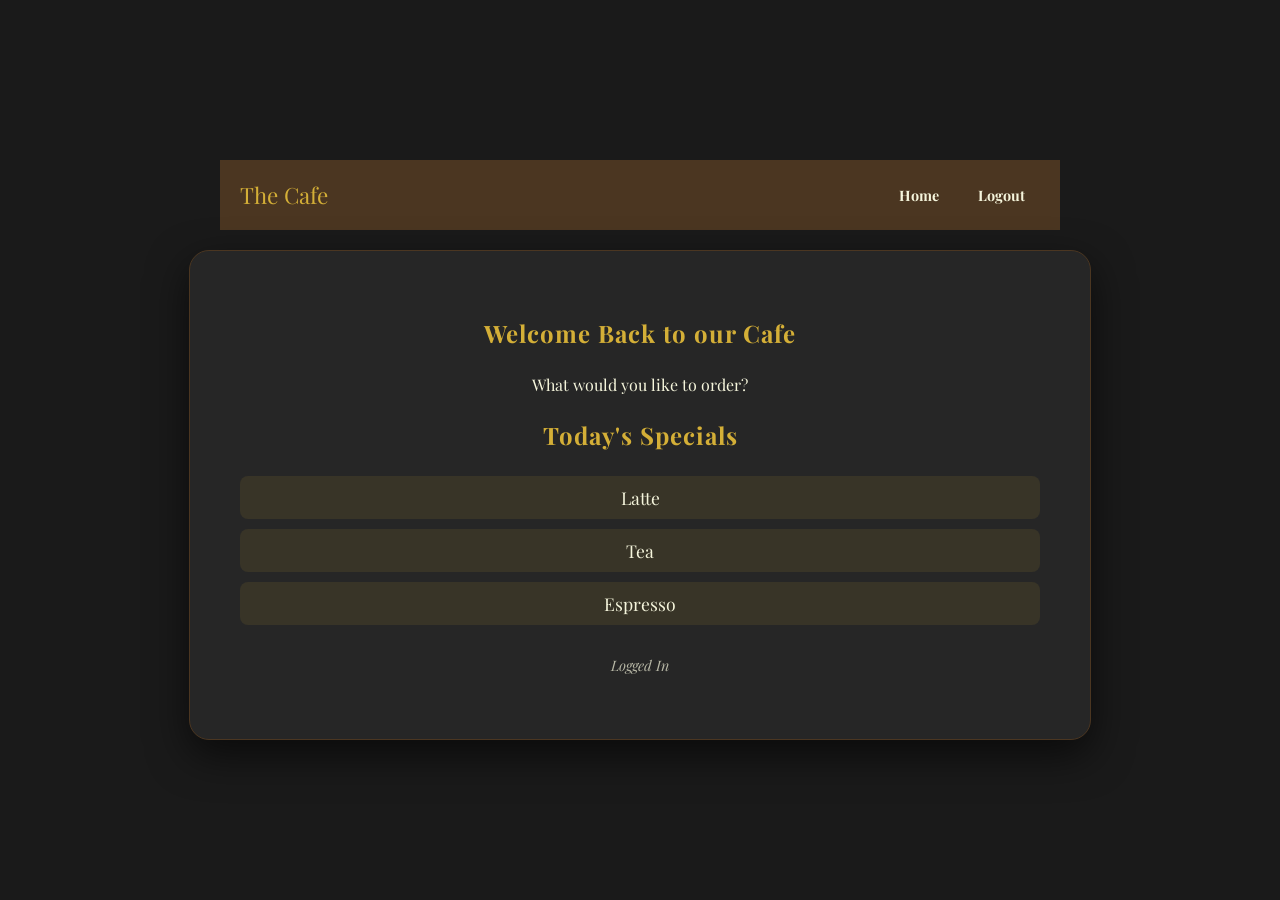
<file: frontend_template/index.html>
<!DOCTYPE html>
<html lang="en">
<head>
    <meta charset="UTF-8">
    <meta name="viewport" content="width=device-width, initial-scale=1.0">
    <title>Server</title>
    <link href="https://fonts.googleapis.com/css2?family=Playfair+Display:ital,wght@0,600;1,600&family=Quicksand:wght@500&display=swap" rel="stylesheet">
    <link rel="stylesheet" href="/css_styles/style.css">
</head>
<body class="cafe-theme">
    <div class="main-container">
        <nav class="navbar">
            <span class="logo-text">The Cafe</span>
            <div class="nav-links">
                <a href="/index">Home</a>
                <a href="/login" class="logout-btn">Logout</a>
            </div>
        </nav>

        <div class="content-box">
            <h1 class="gold-text">Welcome Back to our Cafe</h1>
            <p class="beige-text">What would you like to order?</p>
            
            <div class="menu-preview">
                <h3 class="gold-text" style="font-size: 1.5rem;">Today's Specials</h3>
                <ul class="menu-list">
                    <li>Latte</li>
                    <li>Tea</li>
                    <li>Espresso</li>
                </ul>
            </div>

            <p class="footer-note italic">Logged In</p>
        </div>
    </div>
    
</body>
</html>
</file>
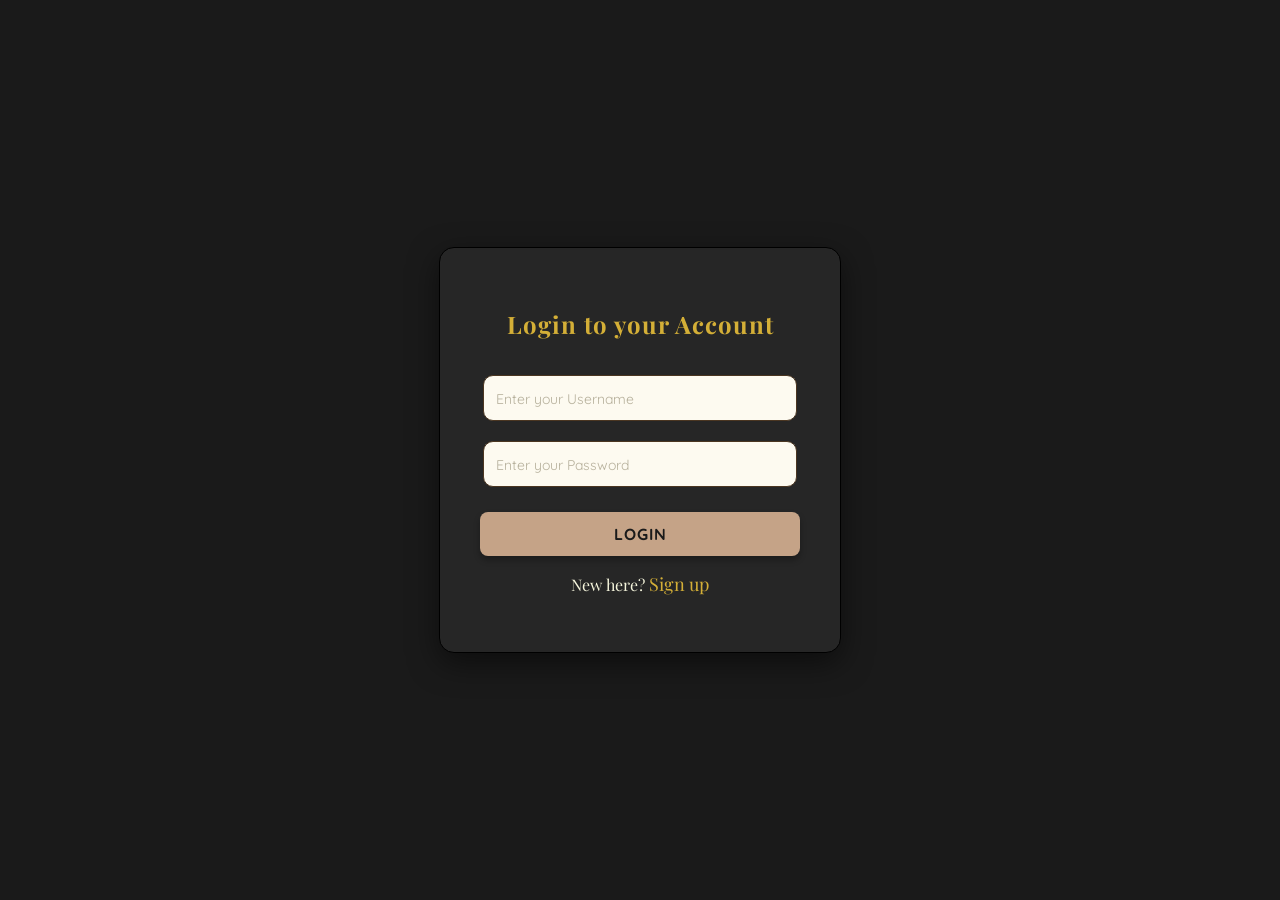
<file: frontend_template/login.html>
<!DOCTYPE html>
<html lang="en">
<head>
    <meta charset="UTF-8">
    <meta name="viewport" content="width=device-width, initial-scale=1.0">
    <title>Log in</title>
    <link href="https://fonts.googleapis.com/css2?family=Playfair+Display:ital,wght@0,600;1,600&family=Quicksand:wght@500&display=swap" rel="stylesheet">
    <link rel="stylesheet" href="/css_styles/style.css">
</head>
<body class="cafe-theme">
    <div class="form-container">
        <h2 class = "gold-text">Login to your Account</h2>
        <form action="/login" method="POST">
            <input type="text" name="username" placeholder="Enter your Username" required>
            <input type="password" name="password" placeholder="Enter your Password" required>
            <button type="submit">Login</button>
        </form>
        <p class="beige-text">New here? <a href="/signup" class="gold-link">Sign up</a></p>
    </div>
</body>
</html>
</file>
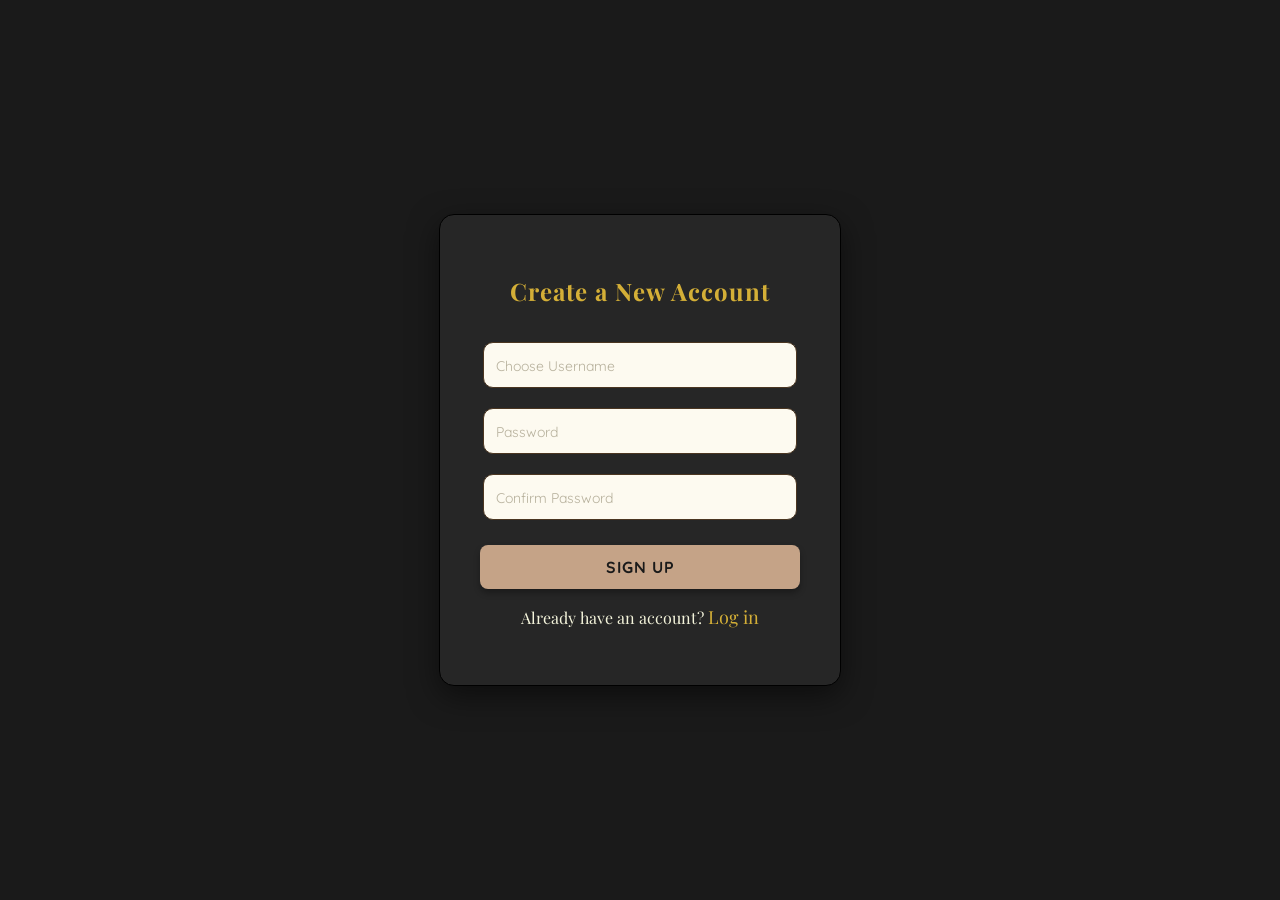
<file: frontend_template/signup.html>
<!DOCTYPE html>
<html lang="en">
<head>
    <meta charset="UTF-8">
    <meta name="viewport" content="width=device-width, initial-scale=1.0">
    <title>Sign up</title>
    <link href="https://fonts.googleapis.com/css2?family=Playfair+Display:ital,wght@0,600;1,600&family=Quicksand:wght@500&display=swap" rel="stylesheet">
    <link rel="stylesheet" href="/css_styles/style.css">
</head>
<body class = "cafe-theme">
    <div class="form-container">
        <h2 class="gold-text">Create a New Account</h2>
        <form action="/signup" method="POST">
            <input type="text" name="username" placeholder="Choose Username" required>
            <input type="password" name="new_password" placeholder="Password" required>
            <input type="password" name="confirm_password" placeholder="Confirm Password" required>
            <button type="submit" class="gold-button">Sign Up</button>
        </form>
        <p class="beige-text">Already have an account? <a href="/login" class="gold-link">Log in</a></p>
    </div>
</body>
</html>
</file>
<file: css_styles/style.css>
body.cafe-theme {
    background-color: #1a1a1a; 
    color: #f5f5dc; 
    font-family: 'Playfair Display', serif;
    margin: 0;
    display: flex;
    justify-content: center;
    align-items: center;
    min-height: 100vh;
}

.gold-text { 
    font-family: 'Playfair Display', serif;
    font-size: 1.5rem;
    color: #d4af37; 
    margin-bottom: 25px;
    letter-spacing: 1px;
}

.beige-text { 
    color: #f5f5dc; 
}

.italic {
    font-style: italic;
    font-size: 0.9rem;
    margin-top: 30px;
    opacity: 0.7;
}

button, .gold-button {
    background-color: #c5a387;
    font-family: 'Quicksand', sans-serif;
    color: #1a1a1a;
    width: 100%;
    padding: 12px;
    border: none;
    border-radius: 8px;
    cursor: pointer;
    font-weight: bold;
    font-size: 16px;
    letter-spacing: 1px;
    text-transform: uppercase;
    margin-top: 15px;
    box-shadow: 0 4px 6px rgba(0,0,0,0.3);
    transition: background-color 0.3s ease, transform 0.2s ease;
}

button:hover {
    background-color: #8b5e3c;
    color: #ffffff;
    box-shadow: 0 2px 4px rgba(0,0,0,0.4);
    transform: translateY(1px);
}

.form-container {
    background-color: #262626;
    padding: 40px;
    border: 1px solid #000000;
    border-radius: 15px;
    width: 320px;
    box-shadow: 0 10px 30px rgba(0,0,0,0.5); 
    text-align: center;
}

input {
    width: 90%;
    padding: 12px;
    margin: 10px 0;
    background-color: #fdfaf0; 
    border: 1px solid #4b3621; 
    border-radius: 10px;
    font-family: 'Quicksand', sans-serif;
    font-size: 16px;
    color: #4b3621;
    outline: none;
}

input::placeholder {
    color: #a69f88;
    font-size: 14px;
    opacity: 0.8;
}

.gold-link {
    color: #d4af37;
    text-decoration: none;
    font-size: 18px;
}

.gold-link:hover { 
    text-decoration: underline; 
}

.main-container {
    width: 90%;
    max-width: 800px;
    display: flex;
    flex-direction: column;
    align-items: center;
}

.navbar {
    display: flex;
    justify-content: space-between;
    align-items: center;
    width: 100%;
    padding: 20px;
    background-color: #4b3621; 
    text-align: center;
    margin-bottom: 20px;
}

.logo-text {
    font-family: 'Playfair Display', serif;
    color: #d4af37;
    font-size: 1.4rem;
}

.navbar a, .nav-links a {
    color: #d4af37;
    text-decoration: none;
    margin: 0 15px;
    font-weight: bold;
    font-size: 0.9rem;
}

.nav-links a {
    color: #f5f5dc;
    margin-left: 20px;
}

.navbar a:hover, .nav-links a:hover {
    color: #d4af37;
}

.content-box {
    background-color: #262626;
    padding: 50px;
    border-radius: 20px;
    border: 1px solid #4b3621;
    box-shadow: 0 15px 40px rgba(0,0,0,0.6);
    text-align: center;
    width: 100%;
}

.menu-list {
    list-style: none;
    padding: 0;
    margin: 20px 0;
}

.menu-list li {
    color: #f5f5dc;
    font-size: 1.1rem;
    margin: 10px 0;
    padding: 10px;
    background: rgba(212, 175, 55, 0.1); 
    border-radius: 8px;
}
</file>
